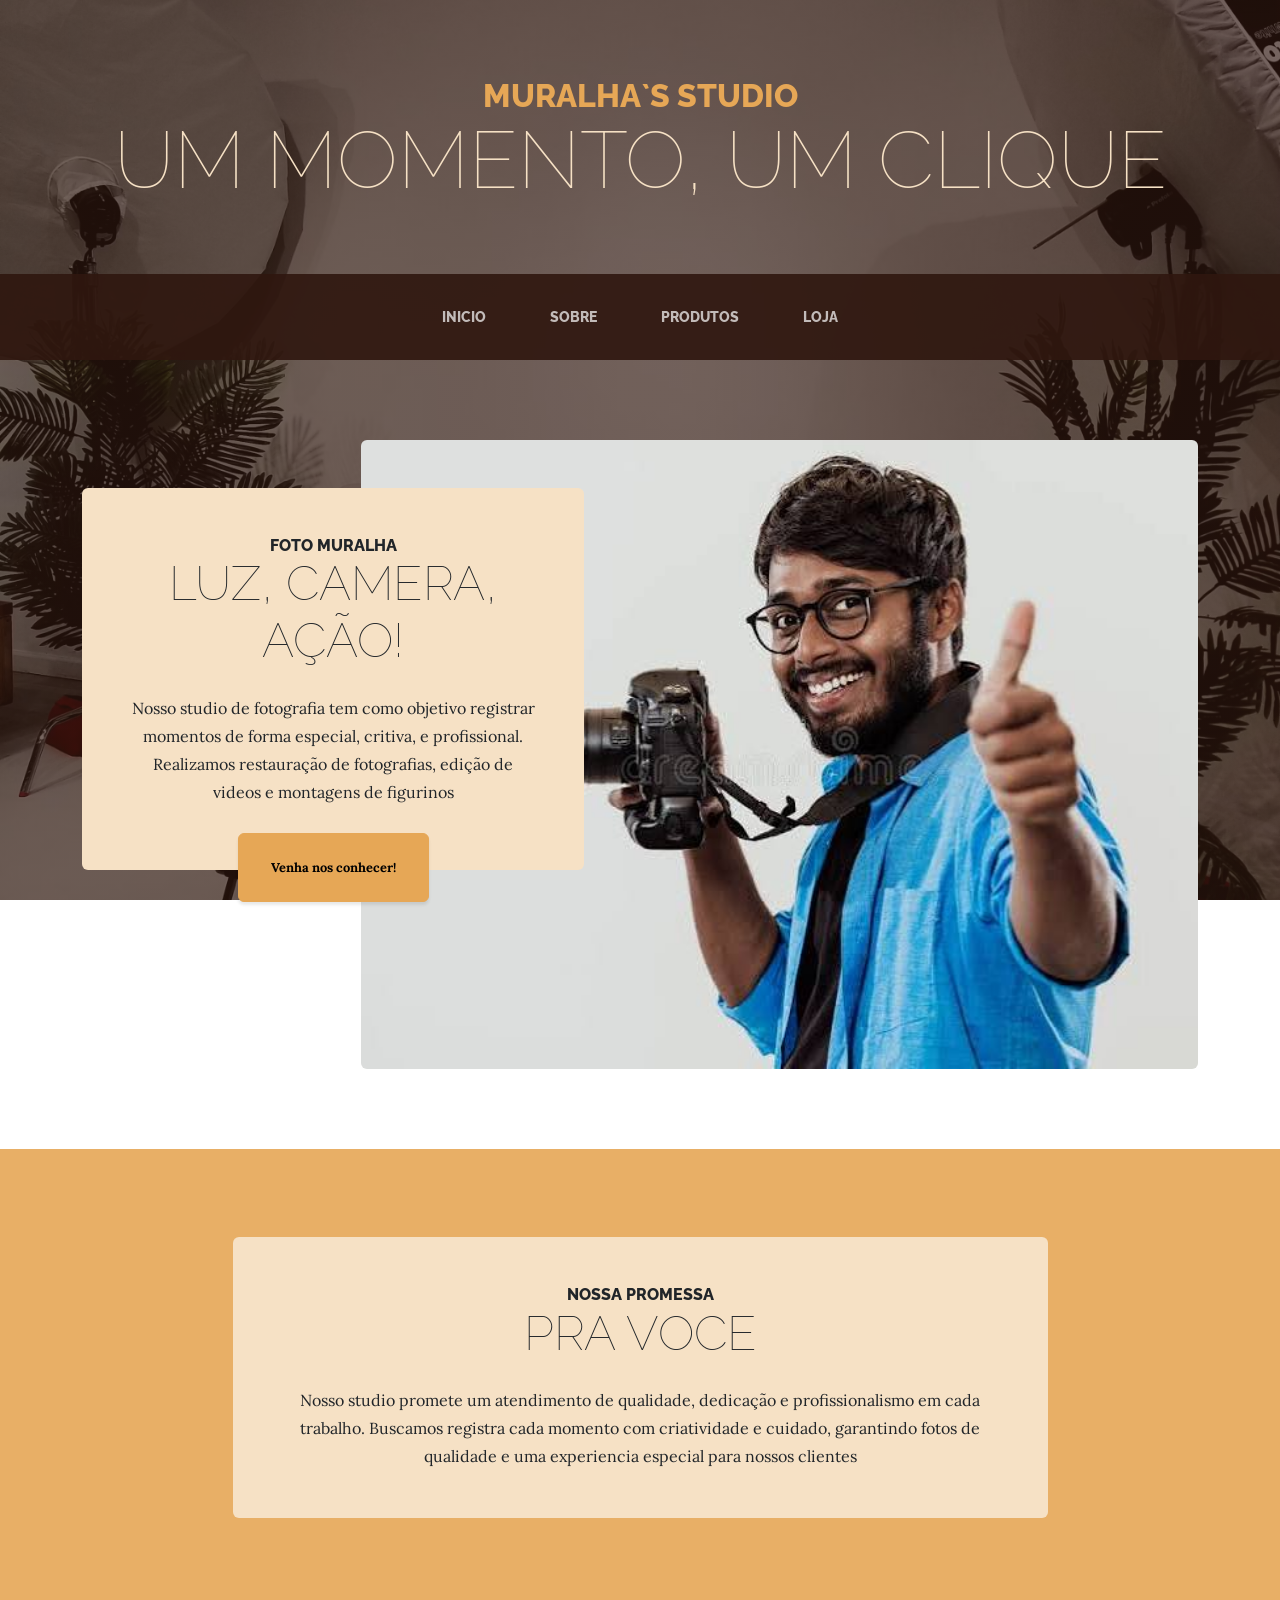
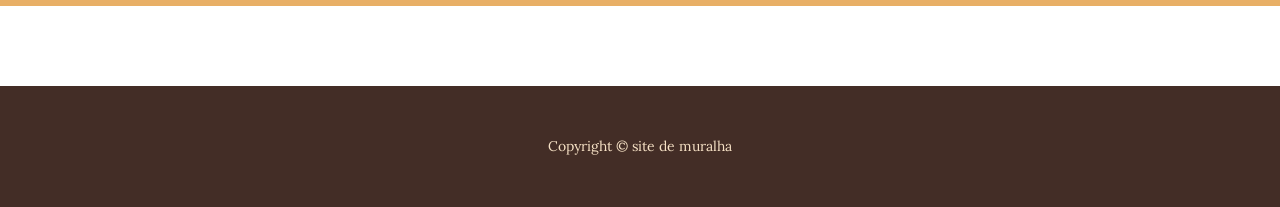
<file: index.html>
<!DOCTYPE html>
<html lang="pt-br">

<head>
    <meta charset="utf-8" />
    <meta name="viewport" content="width=device-width, initial-scale=1, shrink-to-fit=no" />
    <meta name="description" content="" />
    <meta name="author" content="" />
    <title>Business Casual - Start Bootstrap Theme</title>
    <link rel="icon" type="image/x-icon" href="assets/favicon.ico" />
    <!-- Google fonts-->
    <link href="https://fonts.googleapis.com/css?family=Raleway:100,100i,200,200i,300,300i,400,400i,500,500i,600,600i,700,700i,800,800i,900,900i" rel="stylesheet" />
    <link href="https://fonts.googleapis.com/css?family=Lora:400,400i,700,700i" rel="stylesheet" />
    <!-- Core theme CSS (includes Bootstrap)-->
    <link href="css/styles.css" rel="stylesheet" />
</head>

<body>
    <header>
        <h1 class="site-heading text-center text-faded d-none d-lg-block">
            <span class="site-heading-upper text-primary mb-3">muralha`s studio</span>
            <span class="site-heading-lower">um momento, um clique</span>
        </h1>
    </header>
    <!-- Navigation-->
    <nav class="navbar navbar-expand-lg navbar-dark py-lg-4" id="mainNav">
        <div class="container">
            <a class="navbar-brand text-uppercase fw-bold d-lg-none" href="index.html">Start Bootstrap</a>
            <button class="navbar-toggler" type="button" data-bs-toggle="collapse" data-bs-target="#navbarSupportedContent" aria-controls="navbarSupportedContent" aria-expanded="false" aria-label="Toggle navigation"><span class="navbar-toggler-icon"></span></button>
            <div class="collapse navbar-collapse" id="navbarSupportedContent">
                <ul class="navbar-nav mx-auto">
                    <li class="nav-item px-lg-4">
                        <a class="nav-link text-uppercase" href="index.html">inicio</a>
                    </li>
                    <li class="nav-item px-lg-4">
                        <a class="nav-link text-uppercase" href="about.html">Sobre</a>
                    </li>
                    <li class="nav-item px-lg-4"><a class="nav-link text-uppercase" href="products.html">Produtos</a></li>
                    <li class="nav-item px-lg-4">
                        <a class="nav-link text-uppercase" href="store.html">loja</a>
                    </li>
                </ul>
            </div>
        </div>
    </nav>
    <section class="page-section clearfix">
        <div class="container">
            <div class="intro">
                <img class="intro-img img-fluid mb-3 mb-lg-0 rounded" src="assets/img/intro.jpg" alt="..." />
                <div class="intro-text left-0 text-center bg-faded p-5 rounded">
                    <h2 class="section-heading mb-4">
                        <span class="section-heading-upper">foto muralha</span>
                        <span class="section-heading-lower">luz, camera, ação!</span>
                    </h2>
                    <p class="mb-3">Nosso studio de fotografia tem como objetivo registrar momentos de forma especial, critiva, e profissional. Realizamos restauração de fotografias, edição de videos e montagens de figurinos</p>
                    <div class="intro-button mx-auto"><a class="btn btn-primary btn-xl" href="#!">Venha nos conhecer!</a></div>
                </div>
            </div>
        </div>
    </section>
    <section class="page-section cta">
        <div class="container">
            <div class="row">
                <div class="col-xl-9 mx-auto">
                    <div class="cta-inner bg-faded text-center rounded">
                        <h2 class="section-heading mb-4">
                            <span class="section-heading-upper">Nossa promessa</span>
                            <span class="section-heading-lower">Pra voce</span>
                        </h2>
                        <p class="mb-0">Nosso studio promete um atendimento de qualidade, dedicação e profissionalismo em cada trabalho. Buscamos registra cada momento com criatividade e cuidado, garantindo fotos de qualidade e uma experiencia especial para nossos clientes</p>
                    </div>
                </div>
            </div>
        </div>
    </section>
    <footer class="footer text-faded text-center py-5">
        <div class="container">
            <p class="m-0 small">Copyright &copy; site de muralha</p>
        </div>
    </footer>
    <!-- Bootstrap core JS-->
    <script src="https://cdn.jsdelivr.net/npm/bootstrap@5.2.3/dist/js/bootstrap.bundle.min.js"></script>
    <!-- Core theme JS-->
    <script src="js/scripts.js"></script>
</body>

</html>
</file>
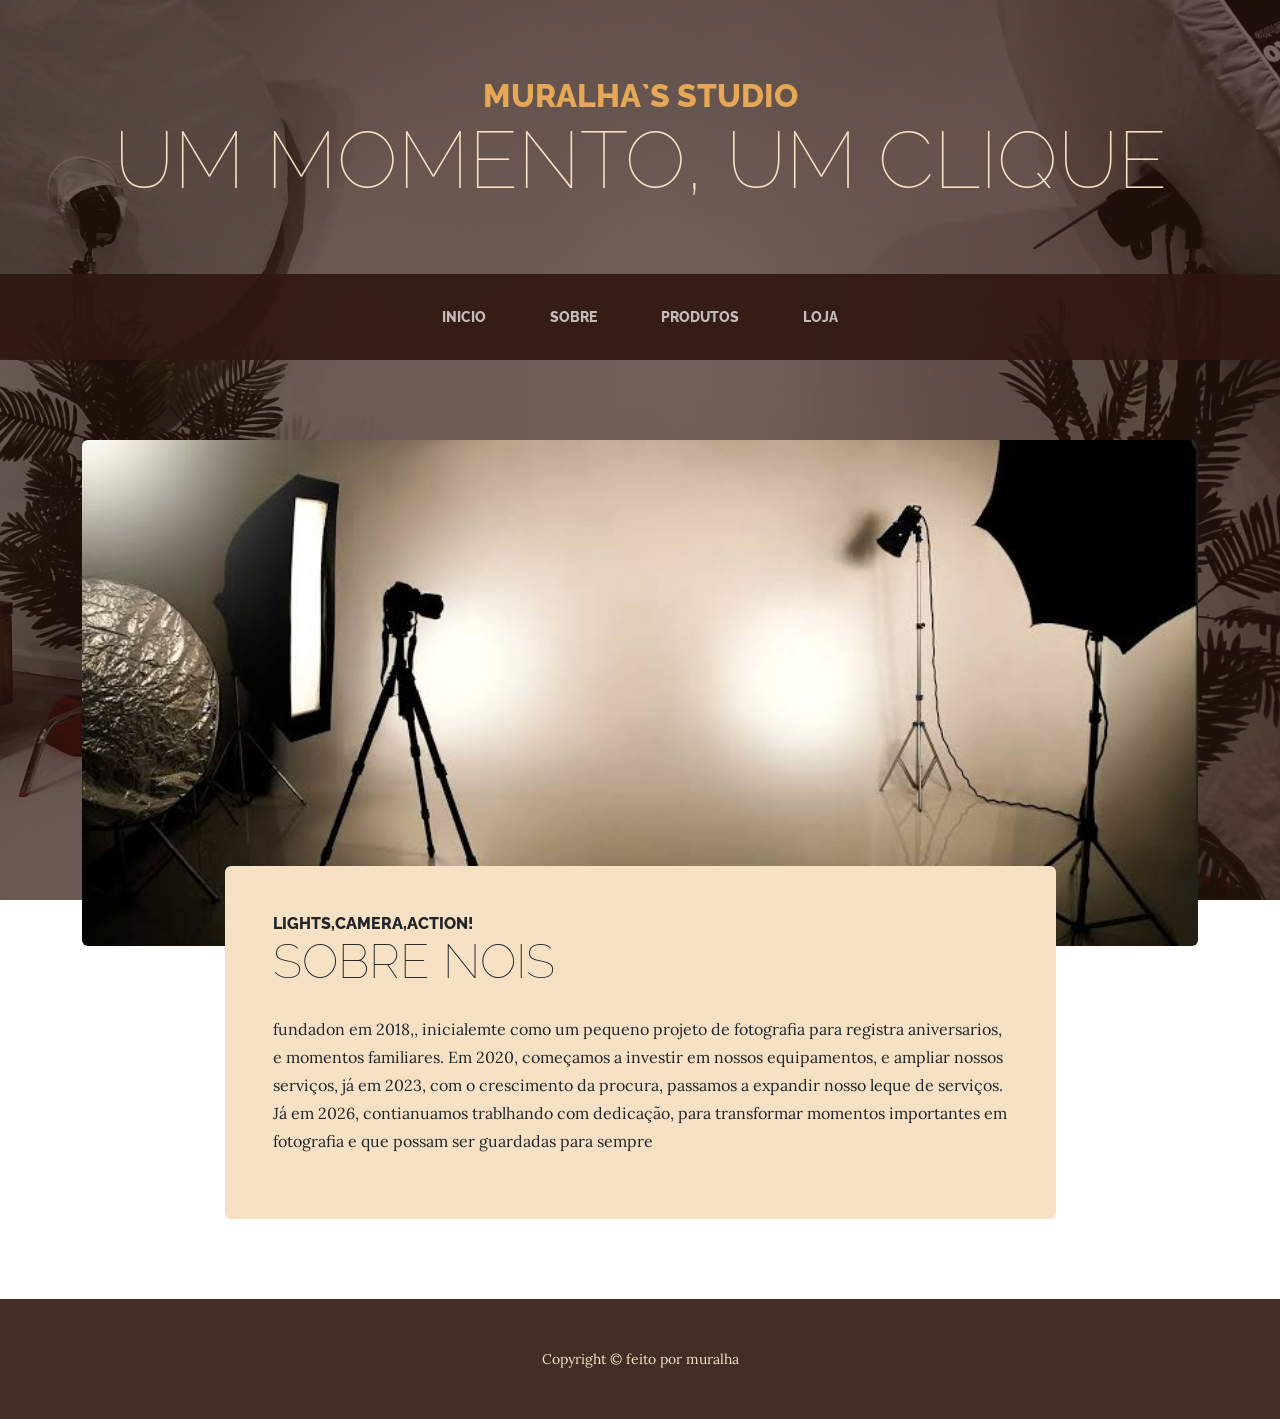
<file: about.html>
<!DOCTYPE html>
<html lang="pt-br">

<head>
    <meta charset="utf-8" />
    <meta name="viewport" content="width=device-width, initial-scale=1, shrink-to-fit=no" />
    <meta name="description" content="" />
    <meta name="author" content="" />
    <title>Business Casual - Start Bootstrap Theme</title>
    <link rel="icon" type="image/x-icon" href="assets/favicon.ico" />
    <!-- Google fonts-->
    <link href="https://fonts.googleapis.com/css?family=Raleway:100,100i,200,200i,300,300i,400,400i,500,500i,600,600i,700,700i,800,800i,900,900i" rel="stylesheet" />
    <link href="https://fonts.googleapis.com/css?family=Lora:400,400i,700,700i" rel="stylesheet" />
    <!-- Core theme CSS (includes Bootstrap)-->
    <link href="css/styles.css" rel="stylesheet" />
</head>

<body>
    <header>
        <h1 class="site-heading text-center text-faded d-none d-lg-block">
            <span class="site-heading-upper text-primary mb-3">muralha`s studio</span>
            <span class="site-heading-lower">um momento, um clique</span>
        </h1>
    </header>
    <!-- Navigation-->
    <nav class="navbar navbar-expand-lg navbar-dark py-lg-4" id="mainNav">
        <div class="container">
            <a class="navbar-brand text-uppercase fw-bold d-lg-none" href="index.html">Start Bootstrap</a>
            <button class="navbar-toggler" type="button" data-bs-toggle="collapse" data-bs-target="#navbarSupportedContent" aria-controls="navbarSupportedContent" aria-expanded="false" aria-label="Toggle navigation"><span class="navbar-toggler-icon"></span></button>
            <div class="collapse navbar-collapse" id="navbarSupportedContent">
                <ul class="navbar-nav mx-auto">
                    <li class="nav-item px-lg-4"><a class="nav-link text-uppercase" href="index.html">inicio</a></li>
                    <li class="nav-item px-lg-4"><a class="nav-link text-uppercase" href="about.html">sobre</a></li>
                    <li class="nav-item px-lg-4"><a class="nav-link text-uppercase" href="products.html">Produtos</a></li>
                    <li class="nav-item px-lg-4"><a class="nav-link text-uppercase" href="store.html">loja</a></li>
                </ul>
            </div>
        </div>
    </nav>
    <section class="page-section about-heading">
        <div class="container">
            <img class="img-fluid rounded about-heading-img mb-3 mb-lg-0" src="assets/img/about.jpg" alt="..." />
            <div class="about-heading-content">
                <div class="row">
                    <div class="col-xl-9 col-lg-10 mx-auto">
                        <div class="bg-faded rounded p-5">
                            <h2 class="section-heading mb-4">
                                <span class="section-heading-upper">lights,camera,action!</span>
                                <span class="section-heading-lower">sobre nois</span>
                            </h2>
                            <p>fundadon em 2018,, inicialemte como um pequeno projeto de fotografia para registra aniversarios, e momentos familiares. Em 2020, começamos a investir em nossos equipamentos, e ampliar nossos serviços, já em 2023, com o crescimento
                                da procura, passamos a expandir nosso leque de serviços. Já em 2026, contianuamos trablhando com dedicação, para transformar momentos importantes em fotografia e que possam ser guardadas para sempre</p>
                            <p class="mb-0">

                                <em></em>
                            </p>
                        </div>
                    </div>
                </div>
            </div>
        </div>
    </section>
    <footer class="footer text-faded text-center py-5">
        <div class="container">
            <p class="m-0 small">Copyright &copy; feito por muralha</p>
        </div>
    </footer>
    <!-- Bootstrap core JS-->
    <script src="https://cdn.jsdelivr.net/npm/bootstrap@5.2.3/dist/js/bootstrap.bundle.min.js"></script>
    <!-- Core theme JS-->
    <script src="js/scripts.js"></script>
</body>

</html>
</file>
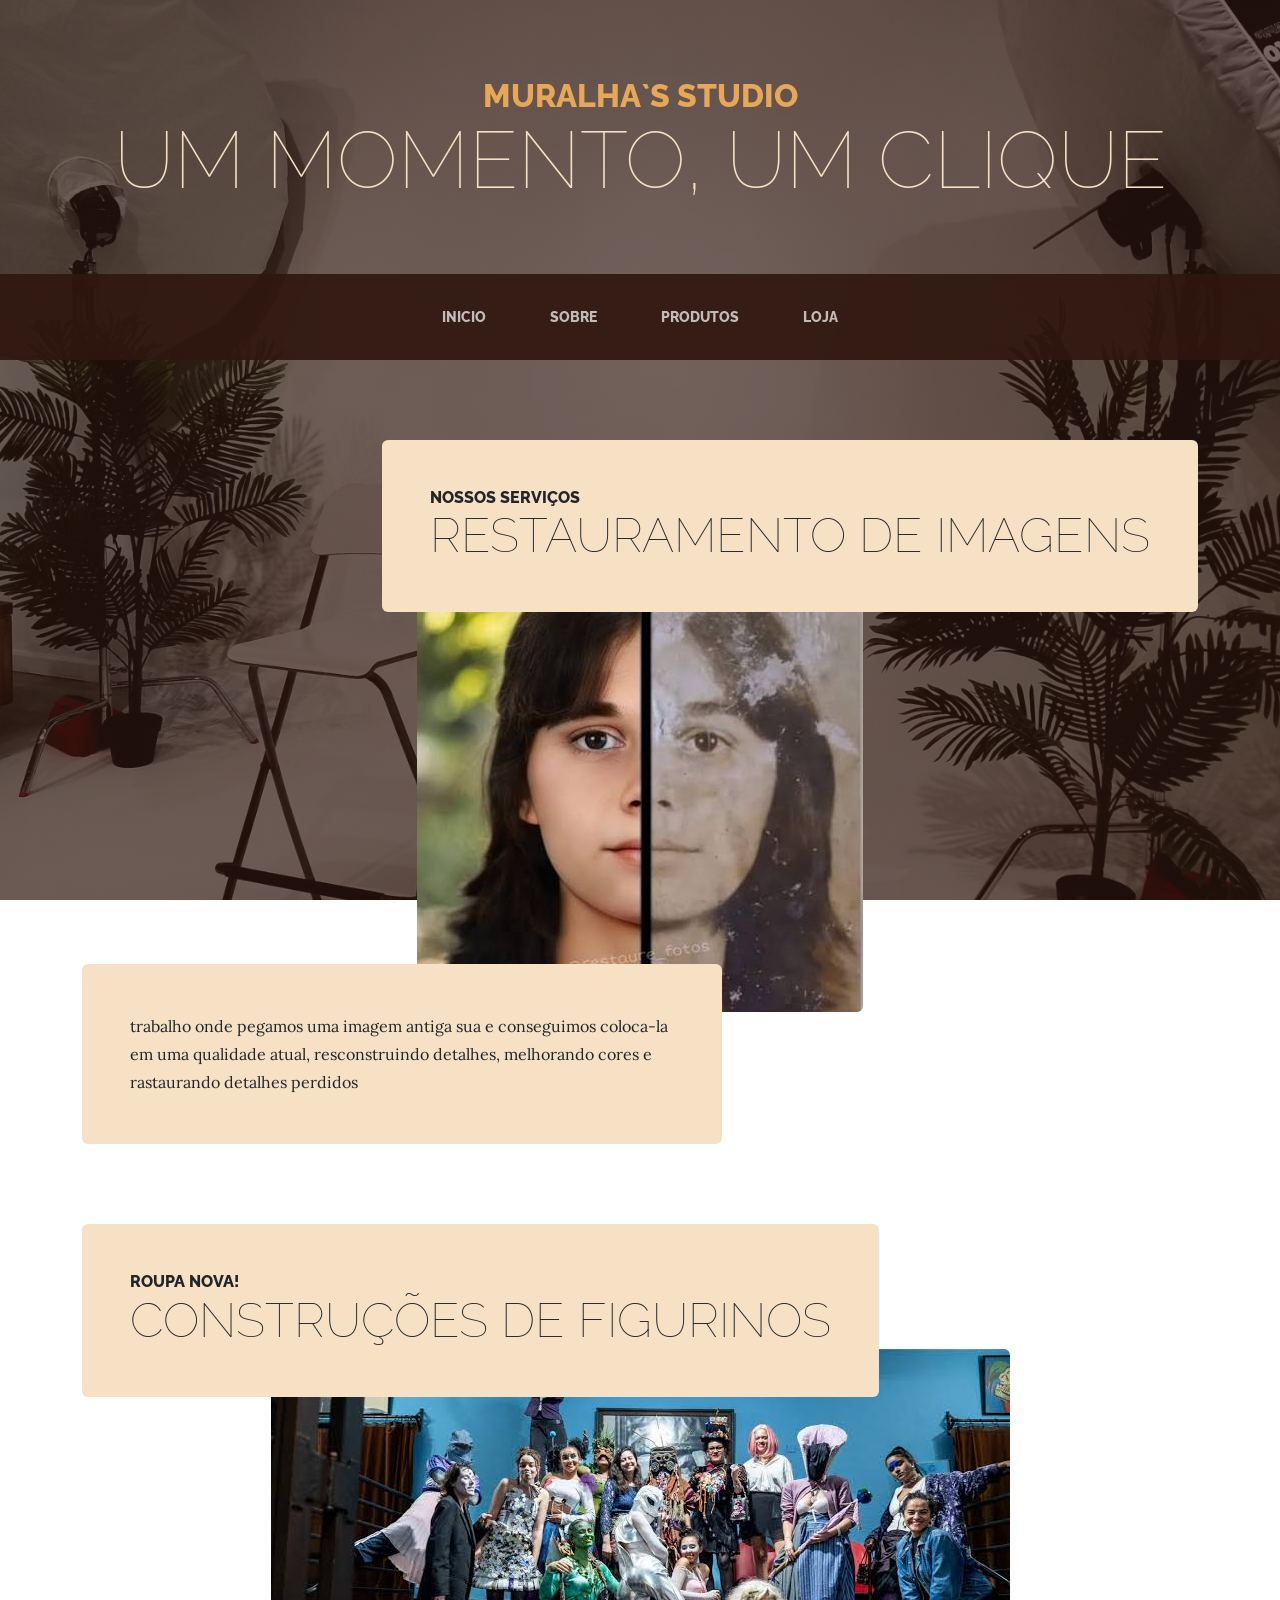
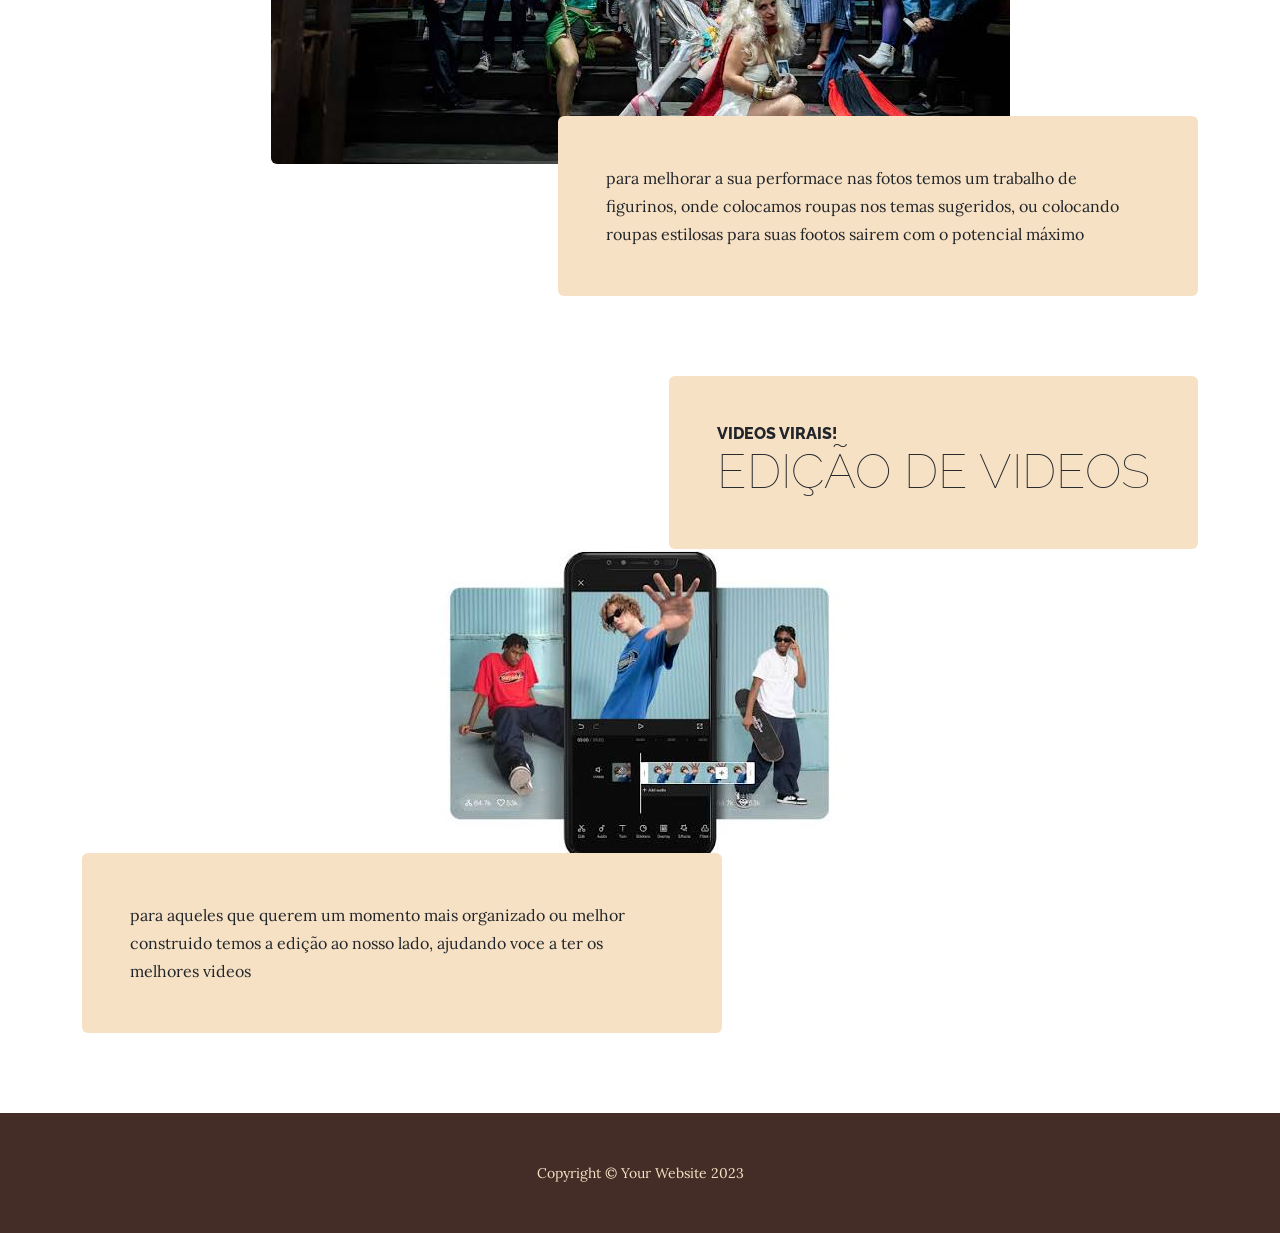
<file: products.html>
<!DOCTYPE html>
<html lang="pt-br">

<head>
    <meta charset="utf-8" />
    <meta name="viewport" content="width=device-width, initial-scale=1, shrink-to-fit=no" />
    <meta name="description" content="" />
    <meta name="author" content="" />
    <title>Business Casual - Start Bootstrap Theme</title>
    <link rel="icon" type="image/x-icon" href="assets/favicon.ico" />
    <!-- Google fonts-->
    <link href="https://fonts.googleapis.com/css?family=Raleway:100,100i,200,200i,300,300i,400,400i,500,500i,600,600i,700,700i,800,800i,900,900i" rel="stylesheet" />
    <link href="https://fonts.googleapis.com/css?family=Lora:400,400i,700,700i" rel="stylesheet" />
    <!-- Core theme CSS (includes Bootstrap)-->
    <link href="css/styles.css" rel="stylesheet" />
</head>

<body>
    <header>
        <h1 class="site-heading text-center text-faded d-none d-lg-block">
            <span class="site-heading-upper text-primary mb-3">muralha`s studio</span>
            <span class="site-heading-lower">um momento, um clique</span>
        </h1>
    </header>
    <!-- Navigation-->
    <nav class="navbar navbar-expand-lg navbar-dark py-lg-4" id="mainNav">
        <div class="container">
            <a class="navbar-brand text-uppercase fw-bold d-lg-none" href="index.html">Start Bootstrap</a>
            <button class="navbar-toggler" type="button" data-bs-toggle="collapse" data-bs-target="#navbarSupportedContent" aria-controls="navbarSupportedContent" aria-expanded="false" aria-label="Toggle navigation"><span class="navbar-toggler-icon"></span></button>
            <div class="collapse navbar-collapse" id="navbarSupportedContent">
                <ul class="navbar-nav mx-auto">
                    <li class="nav-item px-lg-4"><a class="nav-link text-uppercase" href="index.html">inicio</a></li>
                    <li class="nav-item px-lg-4">
                        <a class="nav-link text-uppercase" href="about.html">sobre</a>
                    </li>
                    <li class="nav-item px-lg-4"><a class="nav-link text-uppercase" href="products.html">Produtos</a></li>
                    <li class="nav-item px-lg-4"><a class="nav-link text-uppercase" href="store.html">loja</a></li>
                </ul>
            </div>
        </div>
    </nav>
    <section class="page-section">
        <div class="container">
            <div class="product-item">
                <div class="product-item-title d-flex">
                    <div class="bg-faded p-5 d-flex ms-auto rounded">
                        <h2 class="section-heading mb-0">
                            <span class="section-heading-upper">Nossos serviços</span>
                            <span class="section-heading-lower">restauramento de imagens</span>
                        </h2>
                    </div>
                </div>
                <img class="product-item-img mx-auto d-flex rounded img-fluid mb-3 mb-lg-0" src="assets/img/products-01.jpg" alt="..." />
                <div class="product-item-description d-flex me-auto">
                    <div class="bg-faded p-5 rounded">
                        <p class="mb-0">trabalho onde pegamos uma imagem antiga sua e conseguimos coloca-la em uma qualidade atual, resconstruindo detalhes, melhorando cores e rastaurando detalhes perdidos</p>
                    </div>
                </div>
            </div>
        </div>
    </section>
    <section class="page-section">
        <div class="container">
            <div class="product-item">
                <div class="product-item-title d-flex">
                    <div class="bg-faded p-5 d-flex me-auto rounded">
                        <h2 class="section-heading mb-0">
                            <span class="section-heading-upper">roupa nova!</span>
                            <span class="section-heading-lower">construções de figurinos</span>
                        </h2>
                    </div>
                </div>
                <img class="product-item-img mx-auto d-flex rounded img-fluid mb-3 mb-lg-0" src="assets/img/products-02.jpg" alt="..." />
                <div class="product-item-description d-flex ms-auto">
                    <div class="bg-faded p-5 rounded">
                        <p class="mb-0">para melhorar a sua performace nas fotos temos um trabalho de figurinos, onde colocamos roupas nos temas sugeridos, ou colocando roupas estilosas para suas footos sairem com o potencial máximo</p>
                    </div>
                </div>
            </div>
        </div>
    </section>
    <section class="page-section">
        <div class="container">
            <div class="product-item">
                <div class="product-item-title d-flex">
                    <div class="bg-faded p-5 d-flex ms-auto rounded">
                        <h2 class="section-heading mb-0">
                            <span class="section-heading-upper">videos virais!</span>
                            <span class="section-heading-lower">edição de videos</span>
                        </h2>
                    </div>
                </div>
                <img class="product-item-img mx-auto d-flex rounded img-fluid mb-3 mb-lg-0" src="assets/img/products-03.jpg" alt="..." />
                <div class="product-item-description d-flex me-auto">
                    <div class="bg-faded p-5 rounded">
                        <p class="mb-0">para aqueles que querem um momento mais organizado ou melhor construido temos a edição ao nosso lado, ajudando voce a ter os melhores videos</p>
                    </div>
                </div>
            </div>
        </div>
    </section>
    <footer class="footer text-faded text-center py-5">
        <div class="container">
            <p class="m-0 small">Copyright &copy; Your Website 2023</p>
        </div>
    </footer>
    <!-- Bootstrap core JS-->
    <script src="https://cdn.jsdelivr.net/npm/bootstrap@5.2.3/dist/js/bootstrap.bundle.min.js"></script>
    <!-- Core theme JS-->
    <script src="js/scripts.js"></script>
</body>

</html>
</file>
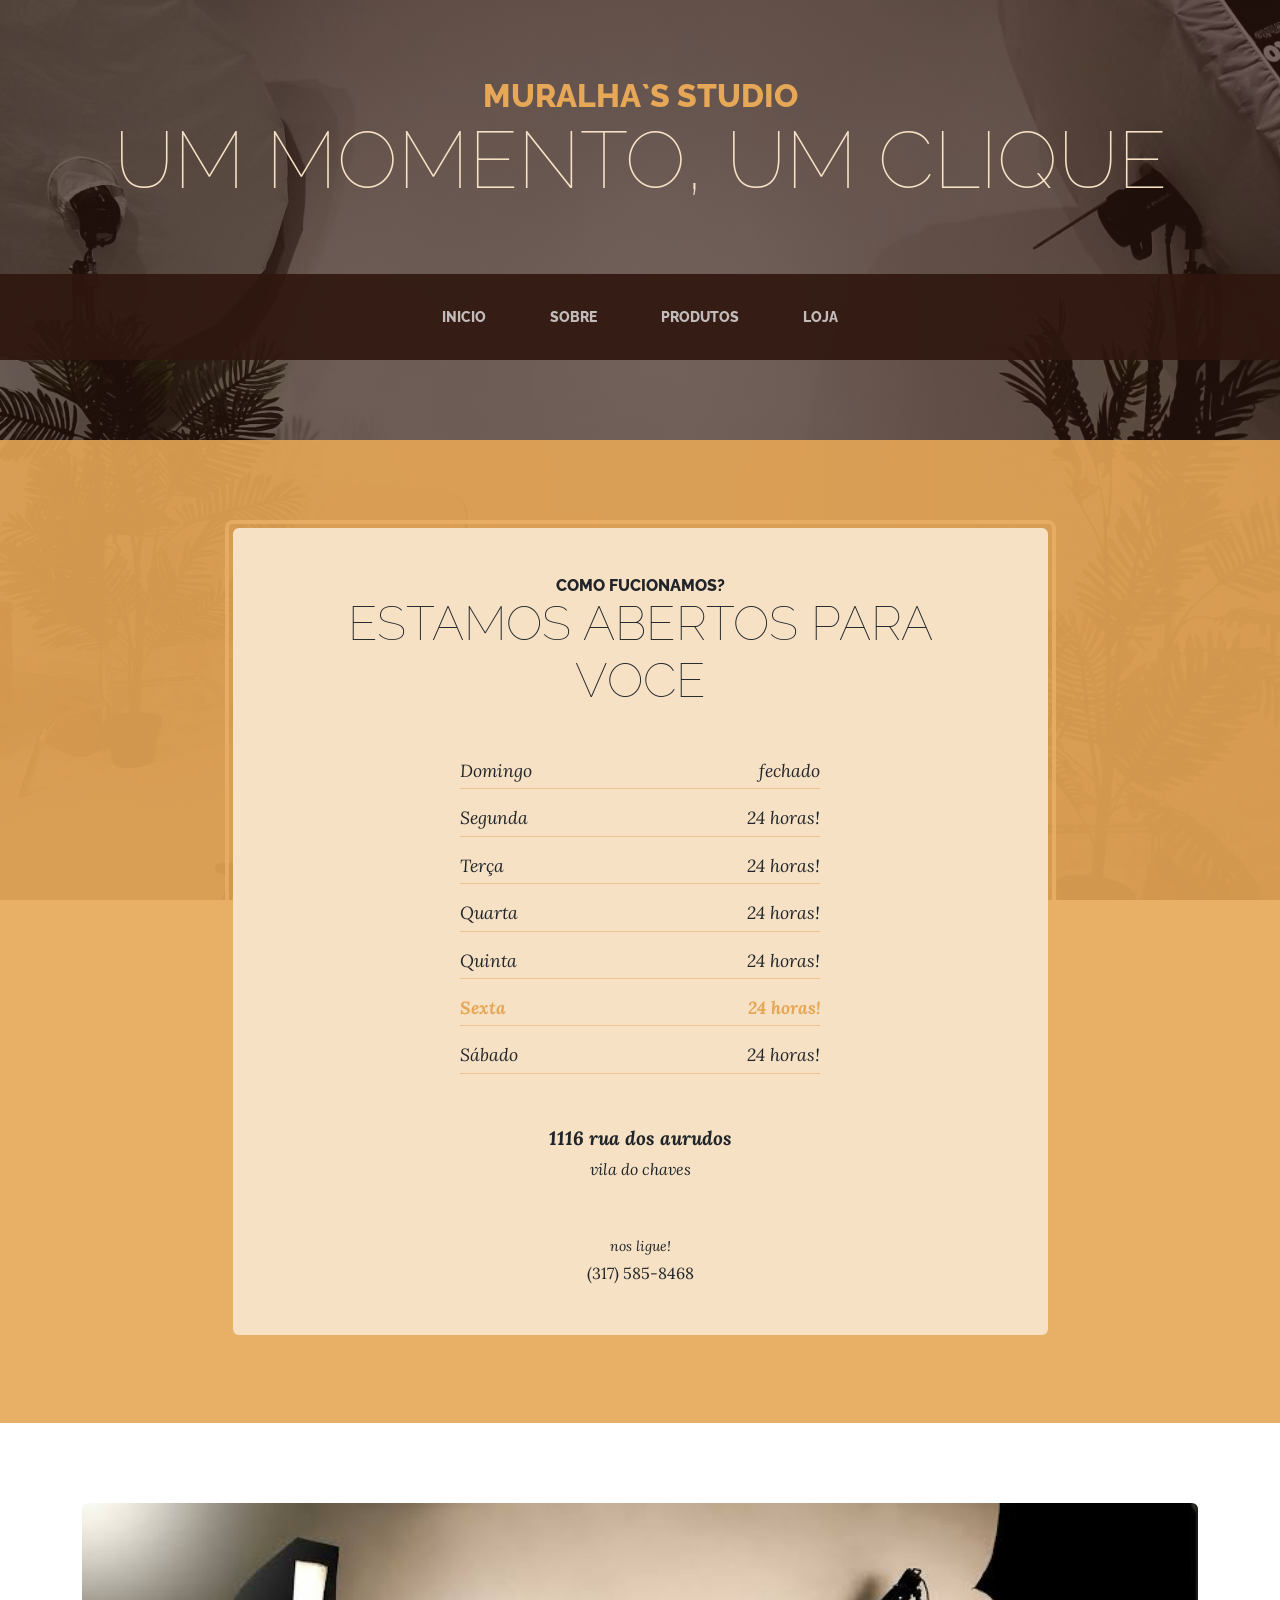
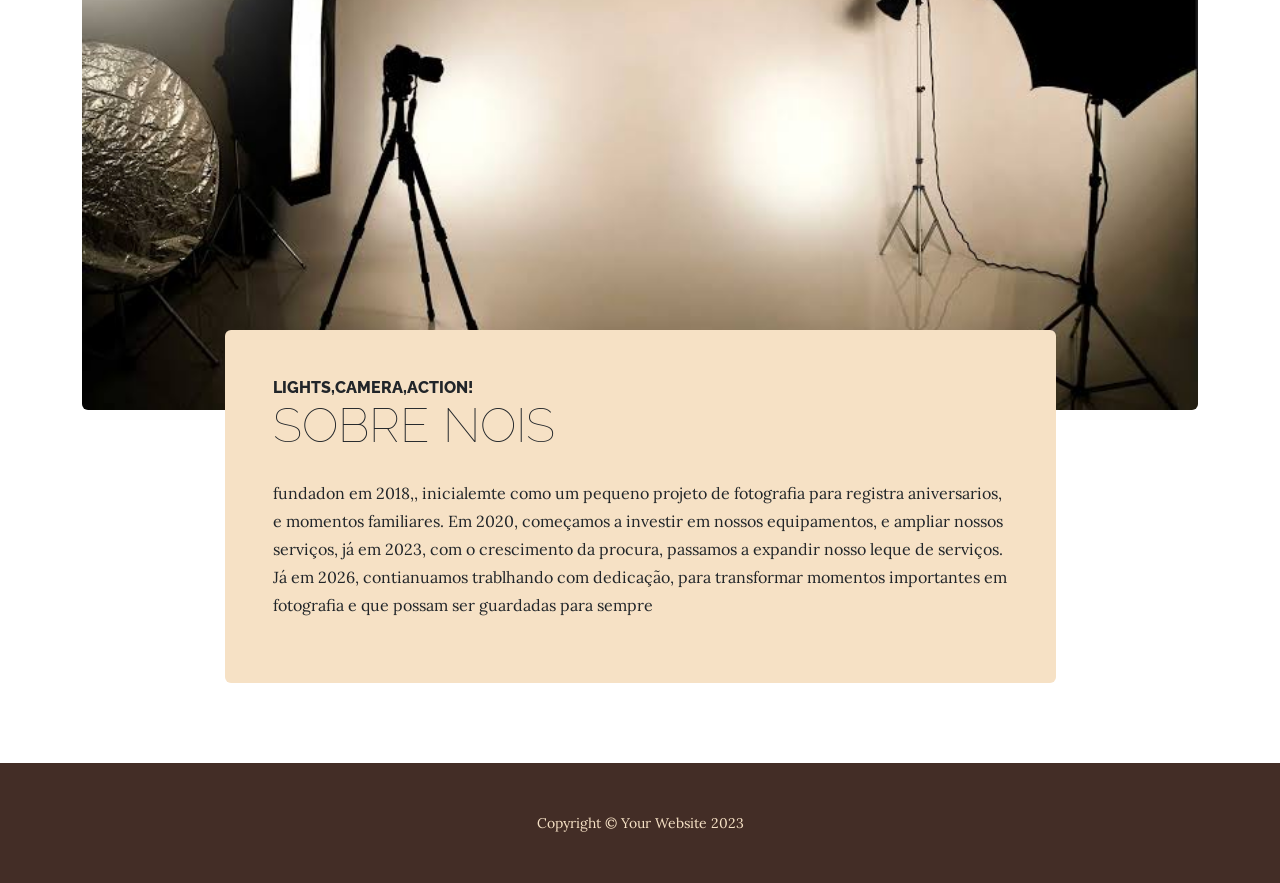
<file: store.html>
<!DOCTYPE html>
<html lang="pt-br">

<head>
    <meta charset="utf-8" />
    <meta name="viewport" content="width=device-width, initial-scale=1, shrink-to-fit=no" />
    <meta name="description" content="" />
    <meta name="author" content="" />
    <title>Business Casual - Start Bootstrap Theme</title>
    <link rel="icon" type="image/x-icon" href="assets/favicon.ico" />
    <!-- Google fonts-->
    <link href="https://fonts.googleapis.com/css?family=Raleway:100,100i,200,200i,300,300i,400,400i,500,500i,600,600i,700,700i,800,800i,900,900i" rel="stylesheet" />
    <link href="https://fonts.googleapis.com/css?family=Lora:400,400i,700,700i" rel="stylesheet" />
    <!-- Core theme CSS (includes Bootstrap)-->
    <link href="css/styles.css" rel="stylesheet" />
</head>

<body>
    <header>
        <h1 class="site-heading text-center text-faded d-none d-lg-block">
            <span class="site-heading-upper text-primary mb-3">muralha`s studio</span>
            <span class="site-heading-lower">um momento, um clique</span>
        </h1>
    </header>
    <!-- Navigation-->
    <nav class="navbar navbar-expand-lg navbar-dark py-lg-4" id="mainNav">
        <div class="container">
            <a class="navbar-brand text-uppercase fw-bold d-lg-none" href="index.html">Start Bootstrap</a>
            <button class="navbar-toggler" type="button" data-bs-toggle="collapse" data-bs-target="#navbarSupportedContent" aria-controls="navbarSupportedContent" aria-expanded="false" aria-label="Toggle navigation"><span class="navbar-toggler-icon"></span></button>
            <div class="collapse navbar-collapse" id="navbarSupportedContent">
                <ul class="navbar-nav mx-auto">
                    <li class="nav-item px-lg-4"><a class="nav-link text-uppercase" href="index.html">inicio</a></li>
                    <li class="nav-item px-lg-4"><a class="nav-link text-uppercase" href="about.html">sobre</a></li>
                    <li class="nav-item px-lg-4"><a class="nav-link text-uppercase" href="products.html">Produtos</a></li>
                    <li class="nav-item px-lg-4"><a class="nav-link text-uppercase" href="store.html">loja</a></li>
                </ul>
            </div>
        </div>
    </nav>
    <section class="page-section cta">
        <div class="container">
            <div class="row">
                <div class="col-xl-9 mx-auto">
                    <div class="cta-inner bg-faded text-center rounded">
                        <h2 class="section-heading mb-5">
                            <span class="section-heading-upper">como fucionamos?</span>
                            <span class="section-heading-lower">estamos abertos para voce</span>
                        </h2>
                        <ul class="list-unstyled list-hours mb-5 text-left mx-auto">
                            <li class="list-unstyled-item list-hours-item d-flex">
                                Domingo
                                <span class="ms-auto">fechado</span>
                            </li>
                            <li class="list-unstyled-item list-hours-item d-flex">
                                Segunda
                                <span class="ms-auto">24 horas!</span>
                            </li>
                            <li class="list-unstyled-item list-hours-item d-flex">
                                Terça
                                <span class="ms-auto">24 horas!</span>
                            </li>
                            <li class="list-unstyled-item list-hours-item d-flex">
                                Quarta
                                <span class="ms-auto">24 horas!</span>
                            </li>
                            <li class="list-unstyled-item list-hours-item d-flex">
                                Quinta
                                <span class="ms-auto">24 horas!</span>
                            </li>
                            <li class="list-unstyled-item list-hours-item d-flex">
                                Sexta
                                <span class="ms-auto">24 horas!</span>
                            </li>
                            <li class="list-unstyled-item list-hours-item d-flex">
                                Sábado
                                <span class="ms-auto">24 horas!</span>
                            </li>
                        </ul>
                        <p class="address mb-5">
                            <em>
                                    <strong>1116 rua dos aurudos</strong>
                                    <br />
                                    vila do chaves
                                </em>
                        </p>
                        <p class="mb-0">
                            <small><em>nos ligue!</em></small>
                            <br /> (317) 585-8468
                        </p>
                    </div>
                </div>
            </div>
        </div>
    </section>
    <section class="page-section about-heading">
        <div class="container">
            <img class="img-fluid rounded about-heading-img mb-3 mb-lg-0" src="assets/img/about.jpg" alt="..." />
            <div class="about-heading-content">
                <div class="row">
                    <div class="col-xl-9 col-lg-10 mx-auto">
                        <div class="bg-faded rounded p-5">
                            <h2 class="section-heading mb-4">
                                <span class="section-heading-upper">lights,camera,action!</span>
                                <span class="section-heading-lower">sobre nois</span>
                            </h2>
                            <p>fundadon em 2018,, inicialemte como um pequeno projeto de fotografia para registra aniversarios, e momentos familiares. Em 2020, começamos a investir em nossos equipamentos, e ampliar nossos serviços, já em 2023, com o crescimento
                                da procura, passamos a expandir nosso leque de serviços. Já em 2026, contianuamos trablhando com dedicação, para transformar momentos importantes em fotografia e que possam ser guardadas para sempre</p>
                            <p class="mb-0">

                                <em></em>
                            </p>
                        </div>
                    </div>
                </div>
            </div>
        </div>
    </section>
    <footer class="footer text-faded text-center py-5">
        <div class="container">
            <p class="m-0 small">Copyright &copy; Your Website 2023</p>
        </div>
    </footer>
    <!-- Bootstrap core JS-->
    <script src="https://cdn.jsdelivr.net/npm/bootstrap@5.2.3/dist/js/bootstrap.bundle.min.js"></script>
    <!-- Core theme JS-->
    <script src="js/scripts.js"></script>
</body>

</html>
</file>
